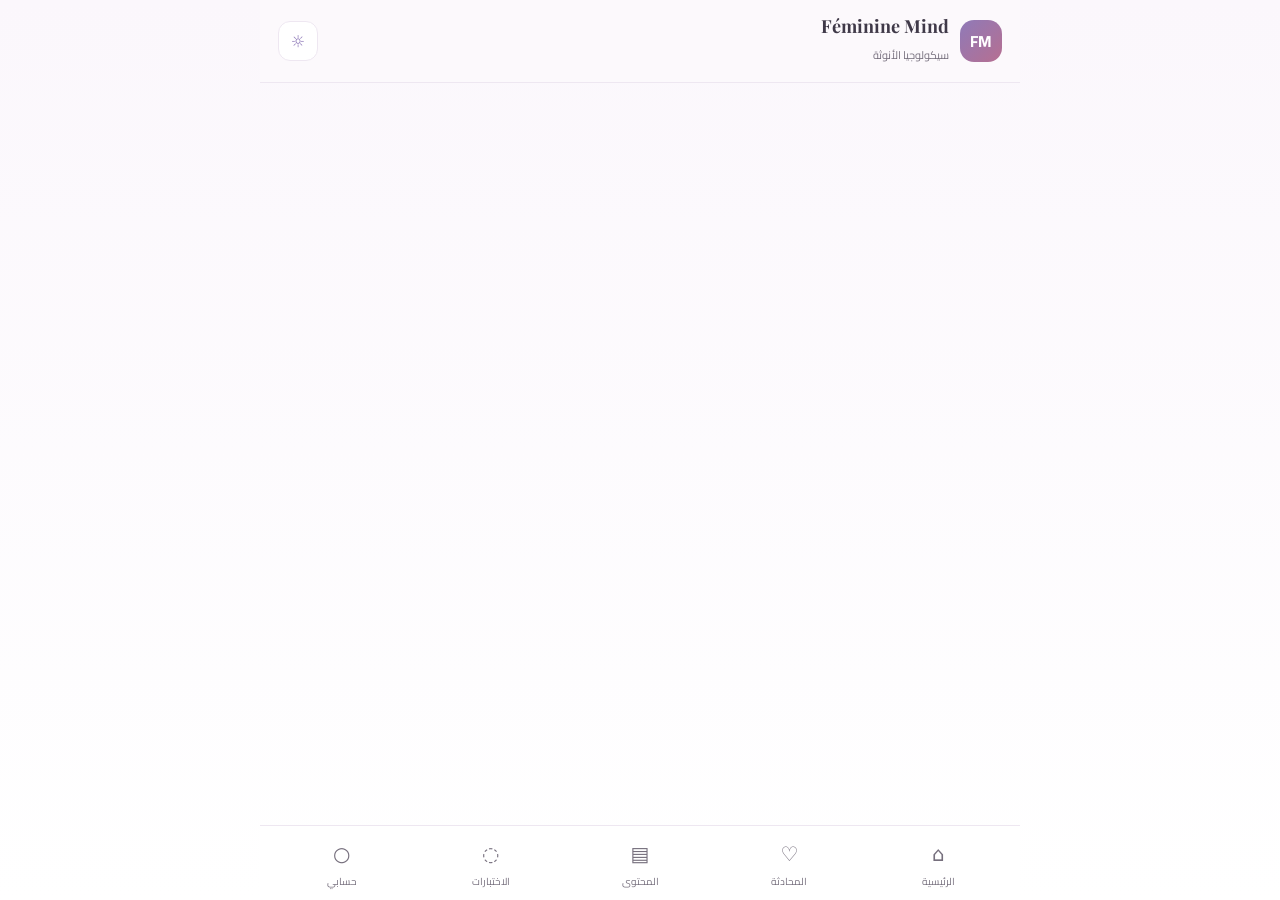
<file: index.html>
<!doctype html>
<html lang="ar" dir="rtl">
<head>
  <meta charset="utf-8">
  <meta name="viewport" content="width=device-width,initial-scale=1,viewport-fit=cover">
  <meta name="theme-color" content="#8f7ab8">
  <meta name="description" content="Féminine Mind — منصة عربية للوعي الذاتي والعلاقات والتعافي النفسي.">
  <link rel="manifest" href="manifest.webmanifest">
  <link rel="icon" href="icon.svg">
  <link rel="stylesheet" href="styles.css">
  <title>Féminine Mind | سيكولوجيا الأنوثة</title>
</head>
<body>
<div class="app-shell">
  <header class="topbar">
    <div class="brand">
      <div class="brand-mark">FM</div>
      <div><strong>Féminine Mind</strong><span>سيكولوجيا الأنوثة</span></div>
    </div>
    <button class="icon-btn" id="themeBtn" aria-label="تبديل المظهر">☼</button>
  </header>

  <main id="app" class="content"></main>

  <nav class="bottom-nav" aria-label="التنقل الرئيسي">
    <button data-route="home">⌂<span>الرئيسية</span></button>
    <button data-route="chat">♡<span>المحادثة</span></button>
    <button data-route="library">▤<span>المحتوى</span></button>
    <button data-route="tests">◌<span>الاختبارات</span></button>
    <button data-route="profile">○<span>حسابي</span></button>
  </nav>
</div>
<div id="toast" class="toast"></div>
<script src="app.js"></script>
</body>
</html>
</file>
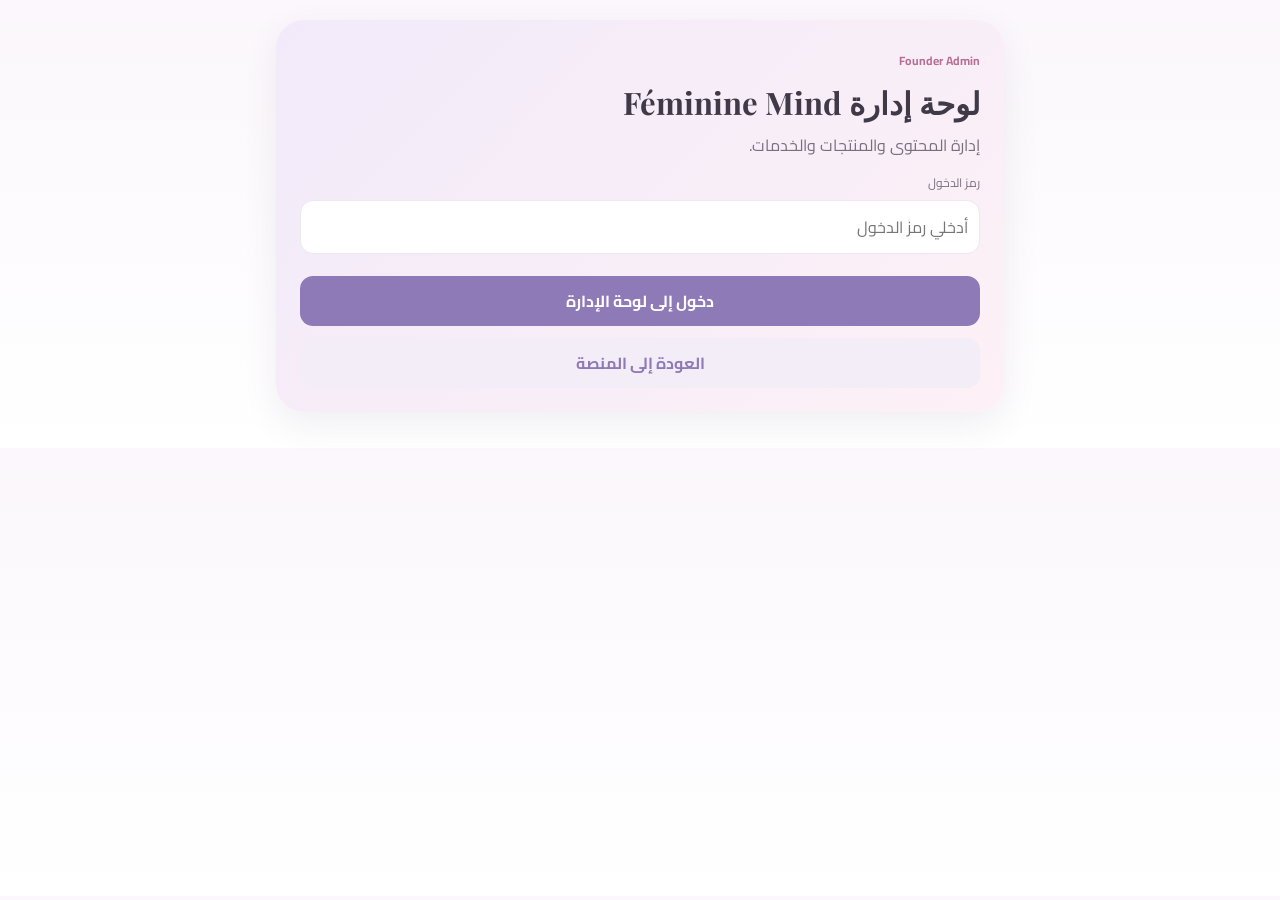
<file: admin.html>
<!doctype html>
<html lang="ar" dir="rtl">
<head>
  <meta charset="utf-8">
  <meta name="viewport" content="width=device-width, initial-scale=1">
  <title>Féminine Mind — Admin</title>
  <link rel="stylesheet" href="styles.css">
</head>

<body>

  <main class="content" style="max-width:760px;margin:auto">
    <div id="admin"></div>
  </main>

  <script src="admin.js"></script>

</body>
</html>
</file>
<file: styles.css>
@import url('https://fonts.googleapis.com/css2?family=Cairo:wght@400;500;600;700&family=Playfair+Display:wght@500;600&display=swap');
:root{
 --lav:#8f7ab8;--lav2:#eee8f7;--pink:#e8c7d8;--rose:#b66f91;--ink:#3f3948;--muted:#766f7d;
 --bg:#fcf9fc;--card:#fff;--line:#eee7f1;--shadow:0 12px 35px rgba(86,66,101,.09);
}
*{box-sizing:border-box}body{margin:0;background:linear-gradient(180deg,#fbf7fc,#fff);color:var(--ink);font-family:Cairo,system-ui,sans-serif}
button,input,textarea{font:inherit}button{cursor:pointer}.app-shell{max-width:760px;margin:auto;min-height:100vh;padding-bottom:86px}
.topbar{position:sticky;top:0;z-index:20;background:rgba(252,249,252,.92);backdrop-filter:blur(16px);display:flex;align-items:center;justify-content:space-between;padding:14px 18px;border-bottom:1px solid var(--line)}
.brand{display:flex;gap:11px;align-items:center}.brand-mark{width:42px;height:42px;border-radius:14px;background:linear-gradient(135deg,var(--lav),var(--rose));color:white;display:grid;place-items:center;font-weight:700}.brand strong{display:block;font-family:"Playfair Display",serif;font-size:18px}.brand span{font-size:11px;color:var(--muted)}
.icon-btn{border:1px solid var(--line);background:#fff;border-radius:12px;width:40px;height:40px;color:var(--lav)}
.content{padding:20px 16px}.hero{padding:24px;border-radius:28px;background:linear-gradient(135deg,#f2eafa,#fdf1f6);box-shadow:var(--shadow);margin-bottom:16px}.eyebrow{font-size:12px;color:var(--rose);font-weight:700}.hero h1{font-family:"Playfair Display",serif;font-size:31px;line-height:1.3;margin:8px 0}.hero p{color:var(--muted);line-height:1.9;margin:0}.section-title{display:flex;justify-content:space-between;align-items:center;margin:22px 2px 10px}.section-title h2{font-size:18px;margin:0}.section-title button{border:0;background:none;color:var(--rose);font-size:12px}
.grid{display:grid;grid-template-columns:repeat(2,1fr);gap:12px}.card{background:var(--card);border:1px solid var(--line);border-radius:20px;padding:16px;box-shadow:var(--shadow)}.card h3{margin:7px 0;font-size:15px}.card p{font-size:12px;color:var(--muted);line-height:1.8;margin:0}.pill{display:inline-flex;padding:5px 9px;border-radius:999px;background:var(--lav2);color:var(--lav);font-size:11px;font-weight:700}.premium{background:#fbf0d9;color:#916f2f}.btn{border:0;border-radius:13px;padding:10px 14px;background:var(--lav);color:#fff;font-weight:700}.btn.secondary{background:#f3edf7;color:var(--lav)}.btn.full{width:100%;margin-top:12px}
.daily{border:1px solid #eadbea;background:#fff;border-radius:22px;padding:18px}.quote{font-family:"Playfair Display",serif;font-size:21px;line-height:1.7;color:#5d4f69}.micro{font-size:11px;color:var(--muted);line-height:1.8}
.list{display:grid;gap:12px}.article{padding:17px}.article h3{margin:8px 0}.article .meta{font-size:11px;color:var(--rose)}
.chat-wrap{display:flex;flex-direction:column;height:calc(100vh - 165px);min-height:530px}.messages{flex:1;overflow:auto;padding:5px 0 14px}.msg{max-width:88%;padding:12px 14px;border-radius:18px;margin:9px 0;line-height:1.85;font-size:13px;white-space:pre-wrap}.msg.ai{background:#f3edf8;border-top-right-radius:6px}.msg.user{background:var(--lav);color:white;margin-right:auto;border-top-left-radius:6px}.composer{display:flex;gap:8px;background:#fff;border:1px solid var(--line);padding:8px;border-radius:17px}.composer textarea{border:0;outline:0;resize:none;flex:1;min-height:42px}.send{width:48px;border:0;border-radius:13px;background:var(--lav);color:#fff}
.tabs{display:flex;gap:8px;overflow:auto;margin-bottom:12px}.tabs button{border:1px solid var(--line);background:#fff;border-radius:999px;padding:8px 13px;white-space:nowrap;color:var(--muted)}.tabs button.active{background:var(--lav);color:#fff;border-color:var(--lav)}
.test-card{padding:18px}.question{font-weight:700;line-height:1.8}.answers{display:grid;gap:8px;margin-top:12px}.answers button{border:1px solid var(--line);background:#fff;text-align:right;border-radius:12px;padding:10px}.answers button.selected{border-color:var(--lav);background:var(--lav2)}
.progress{height:7px;background:#eee7f1;border-radius:20px;overflow:hidden}.progress i{display:block;height:100%;background:var(--lav);transition:.3s}
.input{width:100%;border:1px solid var(--line);border-radius:13px;padding:11px;background:#fff;outline:none}.field{margin:10px 0}.field label{display:block;font-size:12px;margin-bottom:6px;color:var(--muted)}
.bottom-nav{position:fixed;z-index:30;bottom:0;left:50%;transform:translateX(-50%);width:min(760px,100%);display:grid;grid-template-columns:repeat(5,1fr);padding:8px 7px calc(8px + env(safe-area-inset-bottom));background:rgba(255,255,255,.94);backdrop-filter:blur(18px);border-top:1px solid var(--line)}.bottom-nav button{border:0;background:none;color:var(--muted);font-size:20px}.bottom-nav button span{display:block;font-size:10px}.bottom-nav button.active{color:var(--lav)}
.banner{margin:16px 0;padding:12px;border-radius:16px;background:#faf5e8;border:1px dashed #dfc989;color:#80662d;font-size:11px;text-align:center}.lock{position:relative}.lock:after{content:"Premium";position:absolute;top:12px;left:12px;background:#fbf0d9;color:#916f2f;border-radius:999px;padding:4px 8px;font-size:10px;font-weight:700}
.toast{position:fixed;bottom:92px;left:50%;transform:translateX(-50%) translateY(20px);background:#433b4a;color:white;padding:10px 15px;border-radius:12px;opacity:0;pointer-events:none;transition:.25s;z-index:50;font-size:12px}.toast.show{opacity:1;transform:translateX(-50%) translateY(0)}
body.dark{--bg:#19161d;--card:#241f29;--ink:#f5edf7;--muted:#b9afbd;--line:#382f3e}body.dark{background:#19161d}.dark .topbar,.dark .bottom-nav{background:rgba(25,22,29,.94)}.dark .card,.dark .daily,.dark .composer,.dark .answers button,.dark .input,.dark .icon-btn{background:var(--card);color:var(--ink)}
@media(max-width:520px){.grid{grid-template-columns:1fr 1fr}.hero h1{font-size:27px}}
</file>
